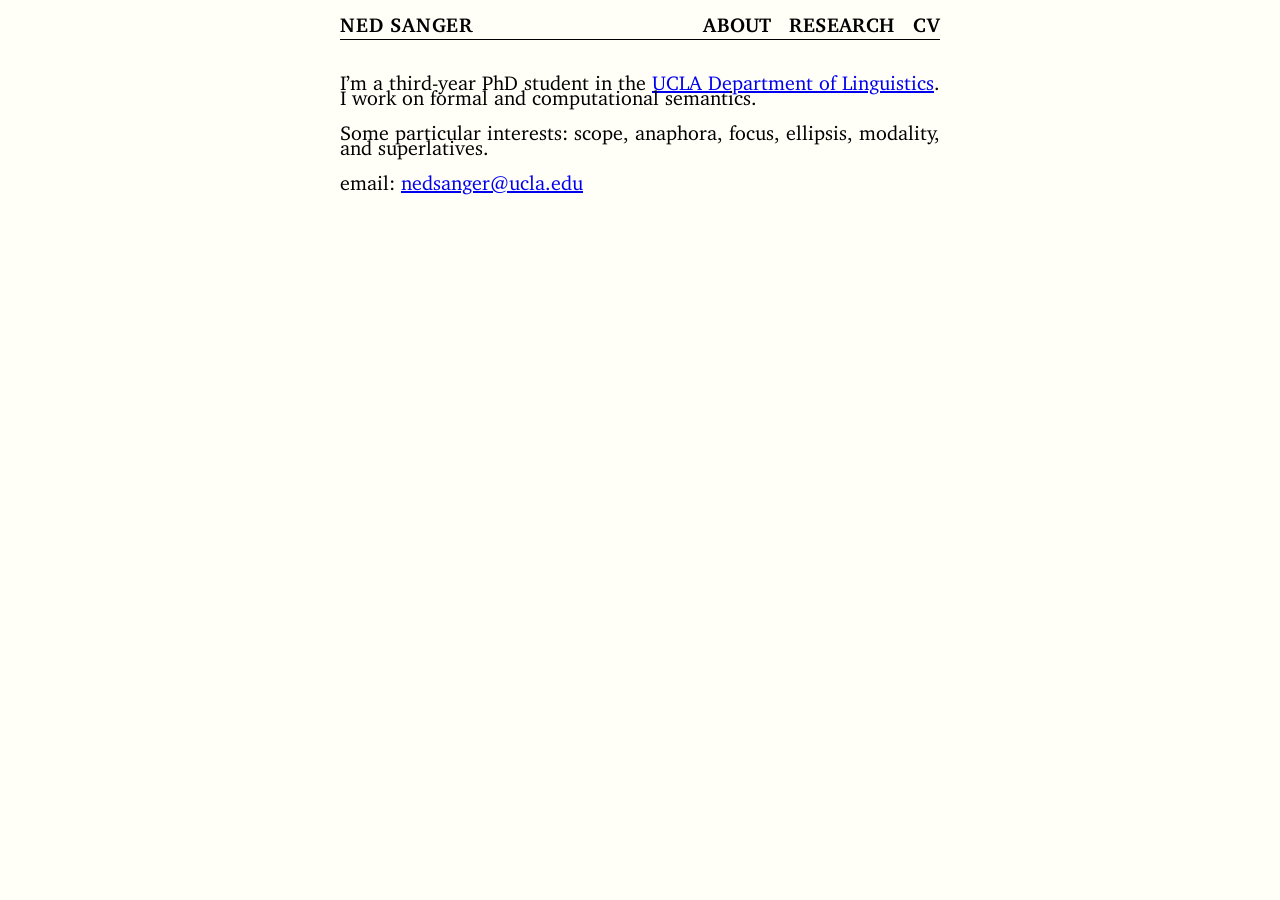
<file: docs/index.html>
<!doctype html>
<html lang="en">
    <head>
        <meta charset="utf-8">
        <meta http-equiv="x-ua-compatible" content="ie=edge">
        <meta name="viewport" content="width=device-width, initial-scale=1">
        <title>Ned Sanger</title>
        <link rel="stylesheet" href="./css/default.css" />
    </head>
    <body>
        <header>
            <div class="logo">
                <a href="./">NED SANGER</a>
            </div>
            <nav>
		<a href="./"><span class="loose">A</span><span class="tight">b</span><span class="tight">o</span>ut</a>
		<a href="./research.html">Research</a>
		<a href="./files/sanger-cv.pdf"><span class="loose">C</span>V</a>
            </nav>
        </header>

        <main role="main">
            <p>I’m a third-year PhD student in the <a href="https://linguistics.ucla.edu/">UCLA Department of Linguistics</a>. I work on formal and computational semantics.</p>
<p>Some particular interests: scope, anaphora, focus, ellipsis, modality, and superlatives.</p>
<p>email: <a href="mailto:nedsanger@ucla.edu">nedsanger@ucla.edu</a></p>
        </main>
    </body>
</html>
</file>
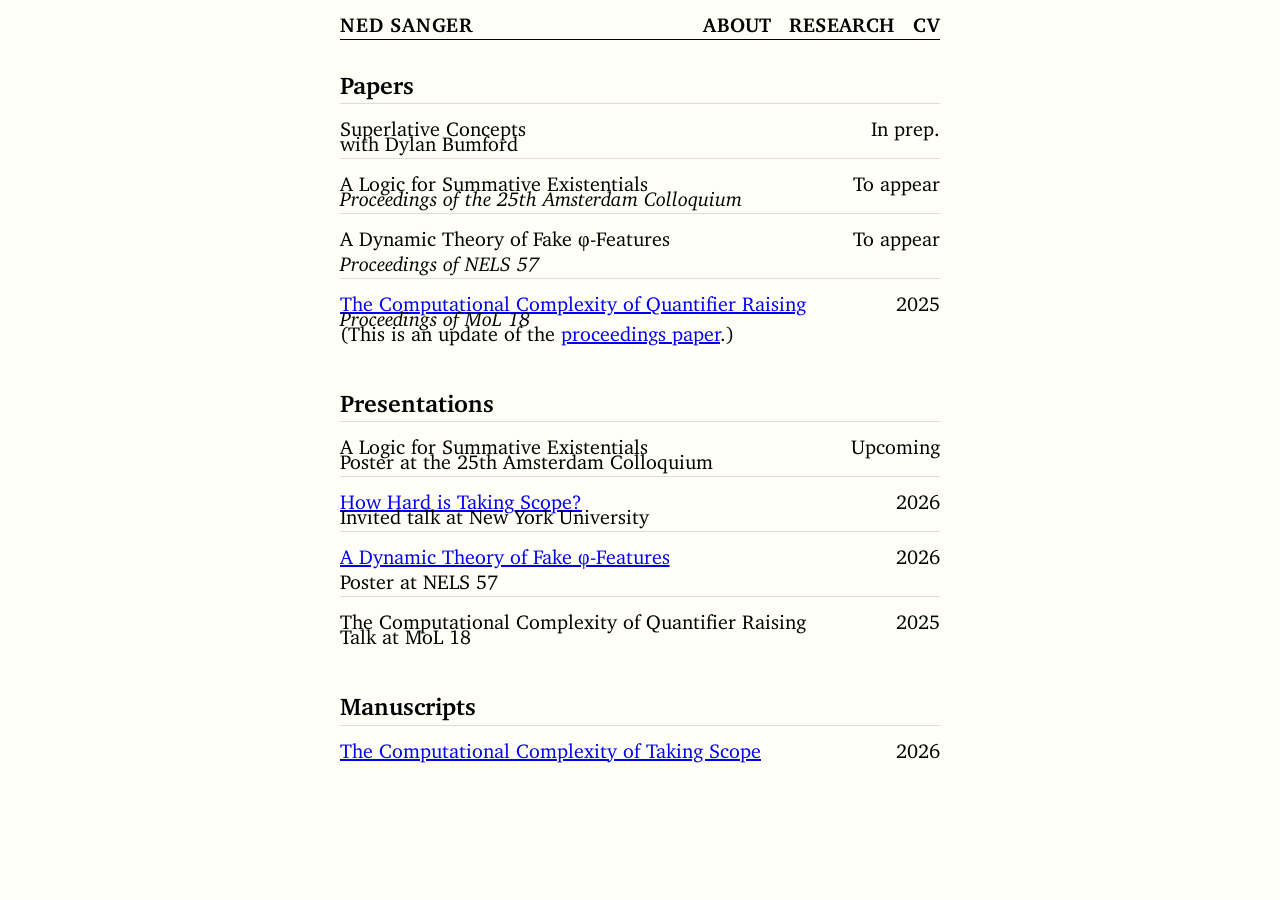
<file: docs/research.html>
<!doctype html>
<html lang="en">
    <head>
        <meta charset="utf-8">
        <meta http-equiv="x-ua-compatible" content="ie=edge">
        <meta name="viewport" content="width=device-width, initial-scale=1">
        <title>Ned Sanger</title>
        <link rel="stylesheet" href="./css/default.css" />
    </head>
    <body>
        <header>
            <div class="logo">
                <a href="./">NED SANGER</a>
            </div>
            <nav>
		<a href="./"><span class="loose">A</span><span class="tight">b</span><span class="tight">o</span>ut</a>
		<a href="./research.html">Research</a>
		<a href="./files/sanger-cv.pdf"><span class="loose">C</span>V</a>
            </nav>
        </header>

        <main role="main">
            <h1 id="papers">Papers</h1>
<table>
<colgroup>
<col style="width: 95%" />
<col style="width: 4%" />
</colgroup>
<tbody>
<tr>
<td>Superlative Concepts<br>with Dylan Bumford</td>
<td style="text-align: right;">In prep.</td>
</tr>
<tr>
<td>A Logic for Summative Existentials<br><em>Proceedings of the 25th Amsterdam Colloquium</em></td>
<td style="text-align: right;">To appear</td>
</tr>
<tr>
<td>A Dynamic Theory of Fake φ-Features<br><em>Proceedings of NELS 57</em></td>
<td style="text-align: right;">To appear</td>
</tr>
<tr>
<td><a href="files/qr-complexity-2025.pdf">The Computational Complexity of Quantifier Raising</a><br><em>Proceedings of MoL 18</em><br>(This is an update of the <a href="https://aclanthology.org/2025.mol-1.12/">proceedings paper</a>.)</td>
<td style="text-align: right;">2025</td>
</tr>
</tbody>
</table>
<h1 id="presentations">Presentations</h1>
<table>
<colgroup>
<col style="width: 92%" />
<col style="width: 7%" />
</colgroup>
<tbody>
<tr>
<td>A Logic for Summative Existentials<br>Poster at the 25th Amsterdam Colloquium</td>
<td style="text-align: right;">Upcoming</td>
</tr>
<tr>
<td><a href="files/scope-is-hard-2026.pdf">How Hard is Taking Scope?</a><br>Invited talk at New York University</td>
<td style="text-align: right;">2026</td>
</tr>
<tr>
<td><a href="files/fake-phi-poster-2026.pdf">A Dynamic Theory of Fake φ-Features</a><br>Poster at NELS 57</td>
<td style="text-align: right;">2026</td>
</tr>
<tr>
<td>The Computational Complexity of Quantifier Raising<br>Talk at MoL 18</td>
<td style="text-align: right;">2025</td>
</tr>
</tbody>
</table>
<h1 id="manuscripts">Manuscripts</h1>
<table>
<colgroup>
<col style="width: 95%" />
<col style="width: 4%" />
</colgroup>
<tbody>
<tr>
<td><a href="files/scope-complexity-2026.pdf">The Computational Complexity of Taking Scope</a></td>
<td>2026</td>
</tr>
</tbody>
</table>
        </main>
    </body>
</html>
</file>
<file: docs/css/default.css>
@font-face{font-family:'Charter';src:url('/fonts/charter_regular.woff2') format('woff2');font-weight:400;font-style:normal;font-display:swap}@font-face{font-family:'Charter';src:url('/fonts/charter_italic.woff2') format('woff2');font-weight:400;font-style:italic;font-display:swap}@font-face{font-family:'Charter';src:url('/fonts/charter_bold.woff2') format('woff2');font-weight:700;font-style:normal;font-display:swap}@font-face{font-family:'Charter';src:url('/fonts/charter_bold_italic.woff2') format('woff2');font-weight:700;font-style:italic;font-display:swap}html{font-size:62.5%;font-family:'Charter',serif}body{font-size:2rem;background-color:#FFFFF8;color:#000}header{border-bottom:0.15rem solid #000}nav{text-align:right}nav a{font-size:2rem;font-weight:bold;color:black;text-decoration:none;text-transform:uppercase;letter-spacing:0.02em}nav a .tight{margin-right:-0.03em}nav a .loose{margin-right:0.03em}h1{font-size:2.4rem;margin-bottom:-0.2em}h2{font-size:2rem}.logo a{font-weight:bold;color:#000;text-decoration:none;letter-spacing:0.04em}@media (max-width:319px){body{width:90%;margin:0;padding:0 5%}header{margin:4.2rem 0}nav{margin:0 auto 3rem;text-align:center}footer{text-align:center}.logo{text-align:center;margin:1rem auto 3rem;font-size:2rem}.logo a{font-size:2.4rem}nav a{display:block;line-height:1.6}}@media (min-width:320px){body{width:90%;margin:0;padding:0 5%}header{margin:4.2rem 0}nav{margin:0 auto 3rem;text-align:center}footer{text-align:center}.logo{font-size:2rem;text-align:center;margin:1rem auto 3rem}.logo a{font-size:2.4rem}nav a{display:inline;margin:0 0.6rem}}@media (min-width:640px){body{width:60rem;margin:0 auto;padding:0}header{margin:0 0 3rem;padding:1.2rem 0}nav{margin:0;text-align:right}nav a{margin:0 0 0 1.2rem;display:inline}footer{text-align:right}.logo{margin:0;text-align:left}.logo a{float:left;font-size:2rem}}table{width:100%;border-collapse:collapse;margin:1em 0 2em}td{padding:0.6em 0;vertical-align:top;border-top:1px solid #ddd}td:last-child{white-space:nowrap;padding-left:2em;text-align:right}
</file>
